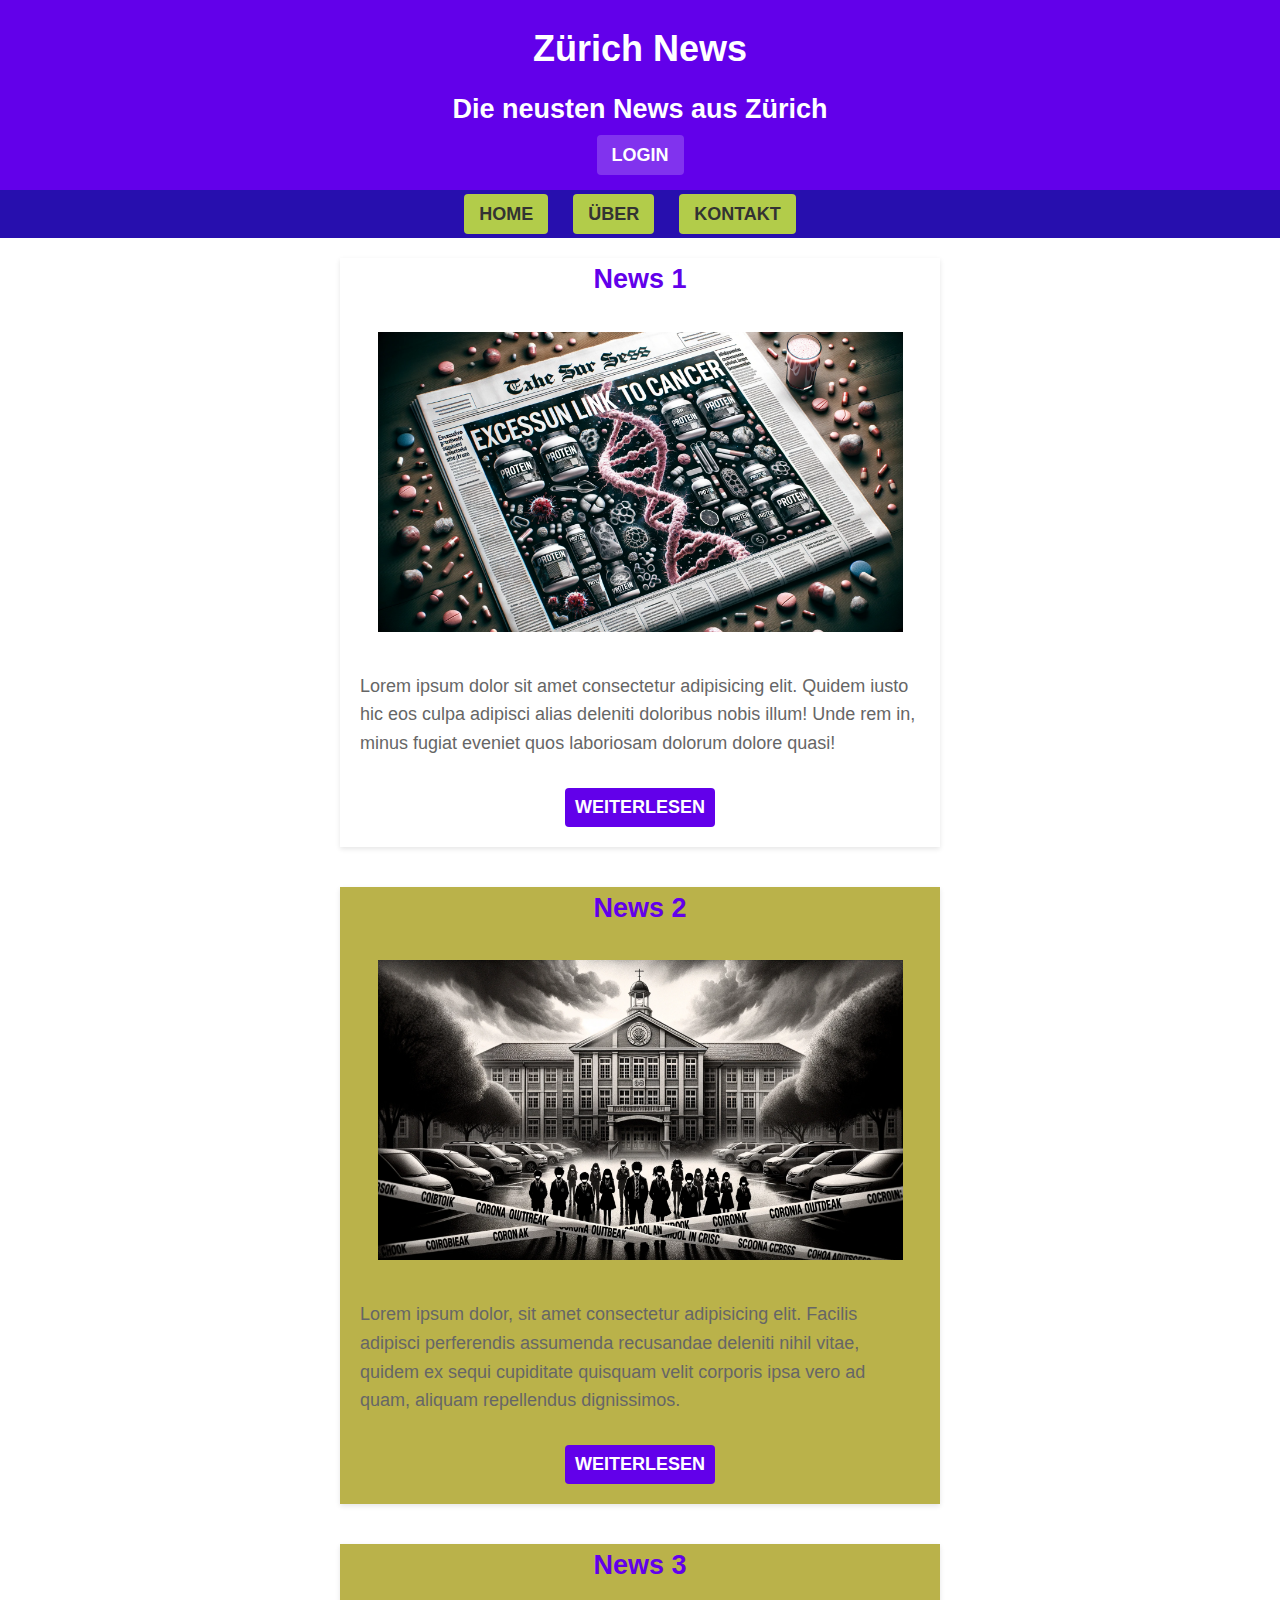
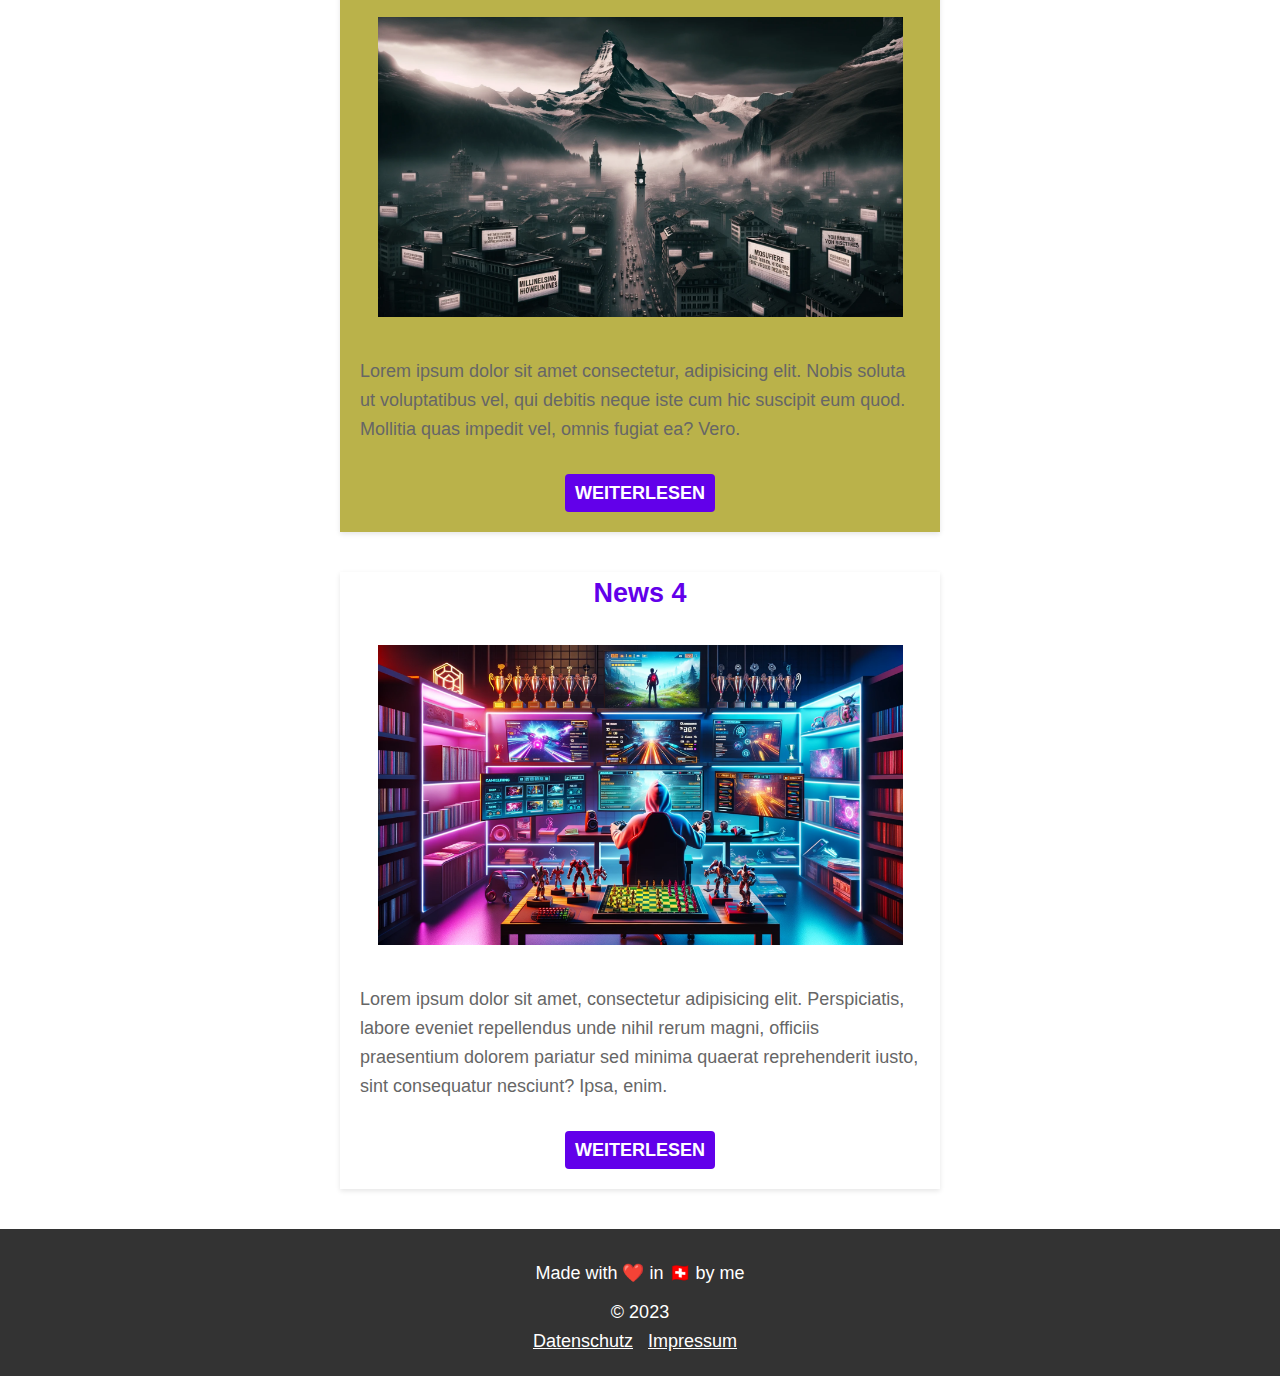
<file: index.html>
<!DOCTYPE html>
<html lang="de">

<head>
    <meta charset="UTF-8">
    <meta name="viewport" content="width=device-width, initial-scale=1.0">
    <title>Newsseite Zürich</title>
    <!-- Styles -->
    <link rel="stylesheet" href="css/styles.css">
</head>

<body>
    <header>
        <h1>Zürich News</h1>
        <h2>Die neusten News aus Zürich</h2>
        <a href="#">Login</a>
    </header>
    <nav id="mainMenu">
        <ul>
            <li><a href="#">Home</a></li>
            <li><a href="sites/ueber.html">Über</a></li>
            <li><a href="/kontakt.html">Kontakt</a></li>
        </ul> <!-- Liste ohne Nummerierung-->  
        <!-- <ol>
            <li>Eintrag 1</li>
            <li>Eintrag 2</li>
        </ol> Liste mit Nummerierung -->
    </nav>
    <main>
        <article>
            <h2>News 1</h2>
            <img src="img/news1.png" alt="">
            <p>Lorem ipsum dolor sit amet consectetur adipisicing elit. Quidem iusto hic eos culpa adipisci alias deleniti doloribus nobis illum! Unde rem in, minus fugiat eveniet quos laboriosam dolorum dolore quasi!</p>
            <a href="#">Weiterlesen</a>
        </article>
        <article class="artikelDesTages">
            <h2>News 2</h2>
            <img src="img/news2.png">
            <p>Lorem ipsum dolor, sit amet consectetur adipisicing elit. Facilis adipisci perferendis assumenda recusandae deleniti nihil vitae, quidem ex sequi cupiditate quisquam velit corporis ipsa vero ad quam, aliquam repellendus dignissimos.</p>
            <a href="#">Weiterlesen</a>
        </article>

        <article class="artikelDesTages">
            <h2>News 3</h2>
            <img src="img/news3.png">
            <p>Lorem ipsum dolor sit amet consectetur, adipisicing elit. Nobis soluta ut voluptatibus vel, qui debitis neque iste cum hic suscipit eum quod. Mollitia quas impedit vel, omnis fugiat ea? Vero.</p>
            <a href="#">Weiterlesen</a>
        </article>

        <article>
            <h2>News 4</h2>
            <img src="img/news4.png">
            <p>Lorem ipsum dolor sit amet, consectetur adipisicing elit. Perspiciatis, labore eveniet repellendus unde nihil rerum magni, officiis praesentium dolorem pariatur sed minima quaerat reprehenderit iusto, sint consequatur nesciunt? Ipsa, enim.</p>
            <a href="#">Weiterlesen</a>
        </article>

    </main>
    <footer>
        <p>Made with ❤️ in 🇨🇭 by me</p>
        <p>&copy; 2023</p>
        <ul>
            <li><a href="#">Datenschutz</a></li>
            <li><a href="#">Impressum</a></li>
        </ul>
    </footer>

</body>

</html>
</file>
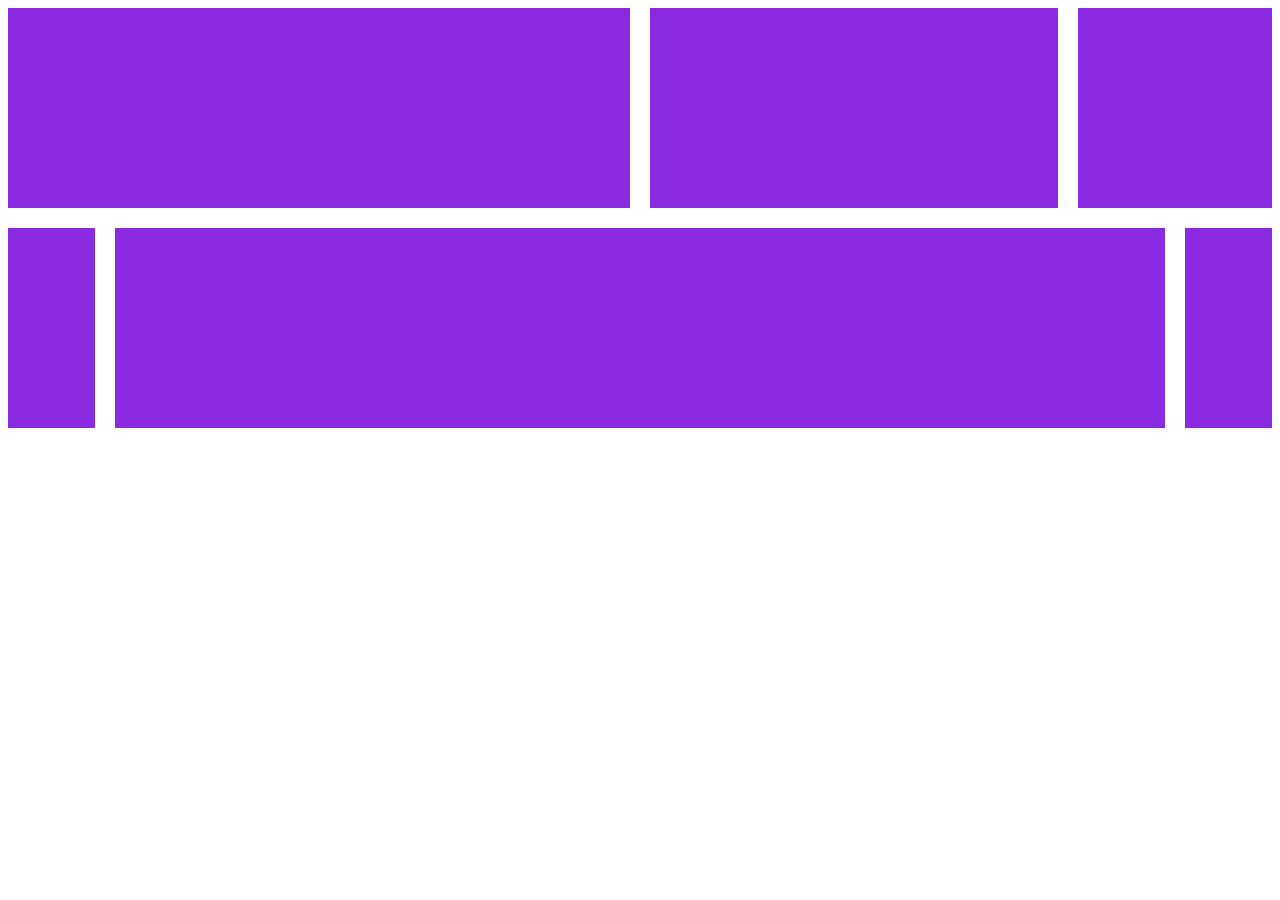
<file: griduebung.html>
<!DOCTYPE html>
<html lang="de">
<head>
    <meta charset="UTF-8">
    <meta name="viewport" content="width=device-width, initial-scale=1.0">
    <title>Lösung Grid</title>
    <link rel="stylesheet" href="css/loesunggrid.css"
</head>
<body> 
    <section class="parent">
        <div class="div1"> </div>
        <div class="div2"> </div>
        <div class="div3"> </div>
        <div class="div4"> </div>
        <div class="div5"> </div>
        <div class="div6"> </div>
    </section>
</body>
</html>
</file>
<file: css/loesunggrid.css>
.parent {
    display: grid;
    grid-template-columns: repeat(12, 1fr);
    grid-template-rows: repeat(2, 1fr);
    grid-column-gap: 20px;
    grid-row-gap: 20px;
    }
    
    .div1 { grid-area: 1 / 1 / 2 / 7; }
    .div2 { grid-area: 1 / 7 / 2 / 11; }
    .div3 { grid-area: 1 / 11 / 2 / 13; }
    .div4 { grid-area: 2 / 1 / 3 / 2; }
    .div5 { grid-area: 2 / 12 / 3 / 13; }
    .div6 { grid-area: 2 / 2 / 3 / 12; }

    div {
        background-color: blueviolet;
        height: 200px; 
    }
</file>
<file: css/styles.css>
/* Reset some default styles */
* {
    margin: 0;
    padding: 0;
    box-sizing: border-box;
    font-family: 'Roboto', sans-serif;
  
  }
  
  /* Simple smooth transition for hover effects */
  a {
    transition: color 0.3s ease;
    text-decoration: none;
  }
  
  a:hover {
    color: #6200ea;
  }
  
  /* Style for the header */
  header {
    background-color: #6200ea;
    color: #ffffff;
    text-align: center;
    padding: 20px;
  }
  
  header h1,
  header h2 {
    margin-bottom: 10px;
  }
  
  header a {
    color: #ffffff;
    background-color: rgba(255, 255, 255, 0.2);
    padding: 10px 15px;
    border-radius: 4px;
    text-transform: uppercase;
    font-weight: bold;
  }
  
  /* Navigation styles */
  nav#mainMenu ul {
    list-style-type: none;
    text-align: center;
    background: #270fae;
    padding: 10px;
  }
  
  nav#mainMenu li {
    display: inline;
    margin-right: 20px;
  }
  
  nav#mainMenu a {
    padding: 10px 15px;
    background-color: #b2cc4a;
    border-radius: 4px;
    color: #333;
    text-transform: uppercase;
    font-weight: bold;
  }
  
  /* Style for the main content */
  main {
    padding: 20px;
    display: flex; /* Enables flexbox */
    flex-direction: column;
    flex-wrap: wrap; /* Allows items to wrap to the next line */
    align-items: center;
    gap: 20px; /* Adds space between the articles */
  }
  
  main h1 {
    color: #333;
    margin-bottom: 20px;
  }
  
  article {
    display: flex;
    flex-direction: column;
    align-items: center;
    justify-content: space-evenly;
    flex: 1; /* Each article will grow to take up available space */
    max-width: calc(50% - 20px); /* Sets the maximum width to half of the parent minus the gap */
    box-shadow: 0 2px 5px rgba(0,0,0,0.1); /* Simple box shadow for a subtle depth effect */
    margin-bottom: 20px; /* Margin bottom for spacing */
  }
  
  article h2 {
    color: #6200ea;
    margin-bottom: 10px;
  }
  
  article img {
    max-width: 100%; /* Ensures the image is responsive and doesn't overflow its container */
    height: auto; /* Maintain the aspect ratio */
    max-height: 300px; /* Maximum height set for the images */
    margin: 20px;
}
  
  article p {
    color: #666;
    line-height: 1.6;
    margin: 20px;
  }
  
  article a {
    padding: 5px 10px;
    background-color: #6200ea;
    color: #ffffff;
    border-radius: 4px;
    text-transform: uppercase;
    font-weight: bold;
    margin-top: 10px;
    margin-bottom: 20px;
  }
  
  /* Style for the "artikelDesTages" class */
  .artikelDesTages {
    background-color: #bab24a;
  }
  /*Style Formular*/
  form {
    display: flex;
    flex-direction: column;
  }
  /* Footer styles */
  footer {
    background-color: #333;
    color: #ffffff;
    text-align: center;
    padding: 20px;
  }
  
  footer ul {
    list-style: none;
  }
  
  footer li {
    display: inline;
    margin-right: 10px;
  }
  
  footer a {
    color: #ffffff;
    text-decoration: underline;
  }
  
  footer p {
    margin-top: 10px;
  }
  
  /* Responsive typography */
  body {
    line-height: 1.6;
  }
  
  @media (min-width: 768px) {
    body {
      font-size: 18px;
    }
  }
</file>
